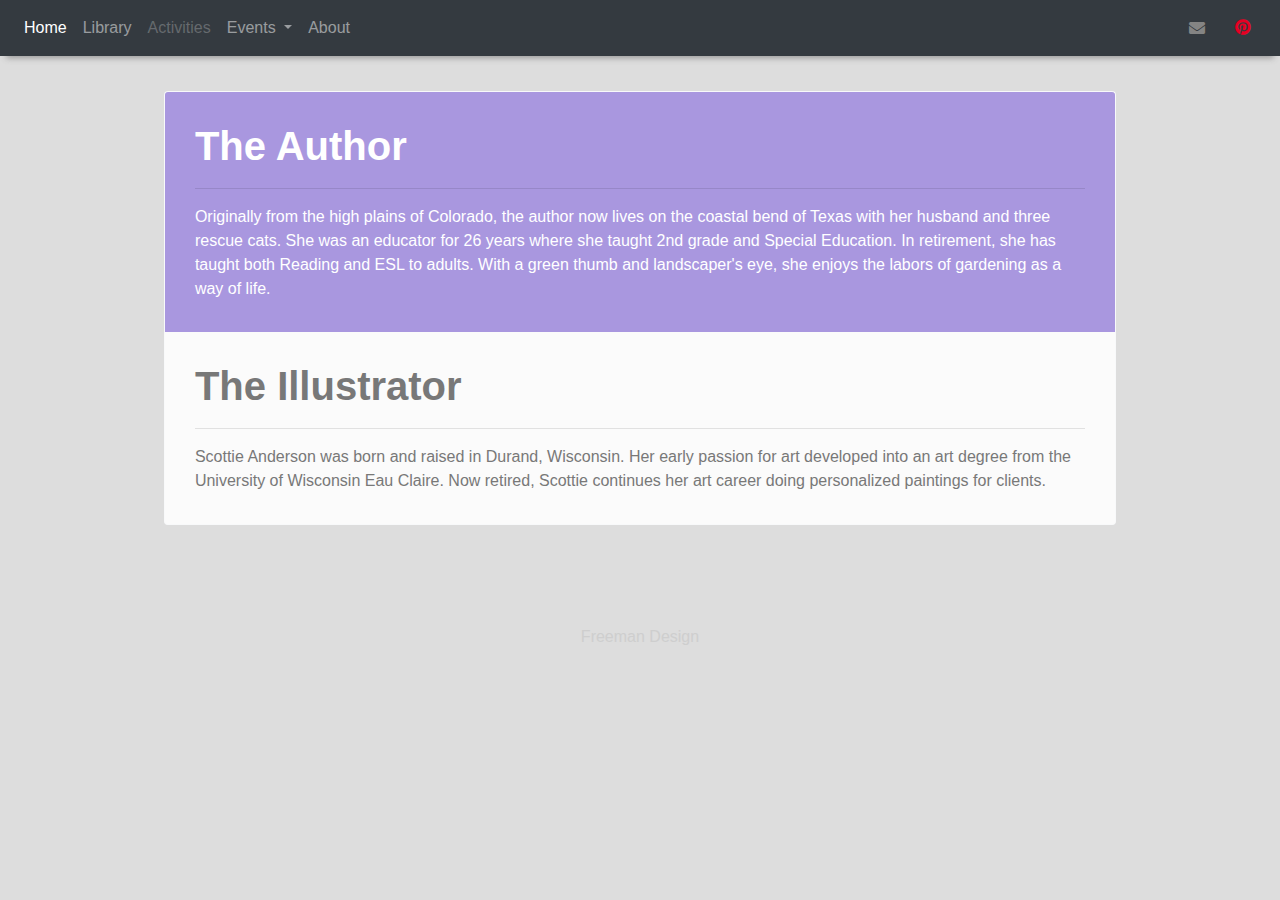
<file: about-the-author.html>
<!doctype html>
<html lang="en">
  <head>
    <meta charset="utf-8">
    <meta name="viewport" content="width=device-width, initial-scale=1, shrink-to-fit=no">
    <meta name="description" content="">
    <meta name="author" content="">
    <link rel="icon" href="favicon.ico">

    <title>About</title>

    <link rel="canonical" href="https://getbootstrap.com/docs/4.0/examples/starter-template/">


    <!-- Bootstrap core CSS
    <link href="../../dist/css/bootstrap.min.css" rel="stylesheet"> -->
    <link href='http://fonts.googleapis.com/css?family=Oleo+Script' rel='stylesheet'>
    <link href='http://fonts.googleapis.com/css?family=Pacifico' rel='stylesheet' type='text/css'>
    <link href="http://fonts.googleapis.com/css?family=Josefin+Sans:700|Amatic+SC:700" rel="stylesheet" type="text/css" />
    <link href="https://fonts.googleapis.com/css?family=Indie+Flower&display=swap" rel="stylesheet">
<link href="https://stackpath.bootstrapcdn.com/bootstrap/4.3.1/css/bootstrap.min.css" rel="stylesheet" integrity="sha384-ggOyR0iXCbMQv3Xipma34MD+dH/1fQ784/j6cY/iJTQUOhcWr7x9JvoRxT2MZw1T" crossorigin="anonymous">
<link href="https://cdnjs.cloudflare.com/ajax/libs/font-awesome/5.14.0/css/all.min.css" rel="stylesheet">

    <!-- Custom styles for this template -->
    <link href="starter-template.css" rel="stylesheet">

   <link href="css/about.css"   rel="stylesheet">
   <link href="css/navbar.css" rel="stylesheet">
<link href="css/footer.css" rel="stylesheet">

  </head>

  <body id="index-about-the-author"><!-- id="index-gulu"-->


    <nav class="navbar navbar-expand-md navbar-dark bg-dark  mb-4">


    <button class="navbar-toggler" type="button" data-toggle="collapse" data-target="#navbarCollapse" aria-controls="navbarCollapse" aria-expanded="false" aria-label="Toggle navigation">
          <span class="navbar-toggler-icon"></span>
        </button>


        <div class="collapse navbar-collapse" id="navbarCollapse">
          <ul class="navbar-nav mr-auto">


            <li class="nav-item active">
              <a class="nav-link home" id="navbar-home" href="index.html" style="color:white;">Home <span class="sr-only">(current)</span></a>
            </li>

            <li class="nav-item link-color">
              <a class="nav-link books" href="books.html">Library</a>
            </li>

            <li class="disabled">
              <a class="nav-link activities disabled" href="about-the-author.html#">Activities</a>
            </li>
            <!--<li class="nav-item">
                <a class="nav-link outreach" href="outreach.html">Outreach</a>
           </li>-->

           <li class="nav-item dropdown">
               <a class="nav-link dropdown-toggle" href="about-the-author.html#" id="navbarDropdown" role="button" data-toggle="dropdown" aria-haspopup="true" aria-expanded="false">
                 Events
               </a>
               <div class="dropdown-menu" aria-labelledby="navbarDropdown">
                 <a class="dropdown-item about-the-author" href="events.html">Schedule</a>
                 <a class="dropdown-item about-the-illustrator disabled" href="about-the-author.html#">Presentations</a>
               </div>
           </li>

           <li class="nav-item">
               <a class="nav-link outreach" href="about-the-author.html">About</a>
          </li>

         </ul>
        </div>

    <div>

    <button type="button" class="btn btn-email"><a  href="mailto:administrator@janes-books.com"><i class="fas fa-envelope float-right" style=" color:#848484;"></i></a></button>

      <button type="button" class="btn btn-pin"><i class="fab fa-pinterest" style="color:#E60023;"></i></button>
      </div>
      </nav>

  <div>

      </div>
      </nav>


<div class="container responsive center " id="outer-container">
    <!-- <div class="jumbotron rounded jumbotron-fluid" id="jumbotron-about-author"> -->
        <!-- Container of cols an rows  within jumbotron-->

	<div class="container responsive border border-light border-bottom-0   rounded-top" id="about-author"  >


          <div>
            <h1  id="author-title">The Author</h1>
          <hr>
          </div>

          <p id="author-text"> Originally from the high plains of Colorado, the author now lives on the coastal bend of Texas with her husband and three rescue cats. She was an educator for 26 years where she taught 2nd grade and Special Education. In retirement, she has taught both Reading and ESL to adults. With a green thumb and <a href="about-the-author.html#"></a> landscaper's eye, she enjoys the labors of gardening as a way of life.
            </p>
              <!--<P id="author-text">
              I was an educator for 26 years. In 1994 I was honored to be chosen as my
              school district's first Elementary Teacher of the Year. I still enjoy teaching.
              Besides writing I tutor children. I also enjoy teaching art to children,
              especially art history. My other passion is gardening.
              </P>
              <p id="author-text">  After I retired from teaching I had the pleasure
                  of mentoring first year teachers, and I also decided to check some things
                  off of my bucket list. I started by training to run a marathon.
                  For the next four years I trained, ran and completed two full marathons and
                  three half-marathons. Another challenge on my bucket list was to visit the
                  Grand Canyon and descend to it's bottom floor so I could experiece it
                  in all its grandeur. With the help of my older son I accomplished this.
             </p>
             <p id="author-text">
                 Over the years my family has rescued many cats, and I have written stories
                 about their unique personalities and funny antics. In 2018 my husband
                 encouraged me the start sharing my stories.
           </p>-->

           </div>



	<div class="container  border-top-0 border border-light rounded-bottom" id="about-illustrator" style="" >
        <!--<div class="jumbotron jumbotron-fluid" id="jumbotron-about-illustrator">-->

             <div>
               <h1 id="illustrator-title">The Illustrator</h1>
<hr>
             </div>



             <p id="illustrator-text"> Scottie Anderson was born and raised in Durand, Wisconsin.
 Her early passion for art developed into an art degree from the University of Wisconsin Eau Claire. Now retired, Scottie continues her art career doing personalized paintings for clients.

    </div>


</div>
<center><footer class="center" id="footer"><!--&#169;-->Freeman Design</footer></center>



    <!--</main>--><!-- /.container -->

    <!-- Bootstrap core JavaScript
    ================================================== -->
    <!-- Placed at the end of the document so the pages load faster -->
    <script src="https://code.jquery.com/jquery-3.2.1.slim.min.js" integrity="sha384-KJ3o2DKtIkvYIK3UENzmM7KCkRr/rE9/Qpg6aAZGJwFDMVNA/GpGFF93hXpG5KkN" crossorigin="anonymous"></script>
  <script src="https://cdnjs.cloudflare.com/ajax/libs/popper.js/1.12.9/umd/popper.min.js" integrity="sha384-ApNbgh9B+Y1QKtv3Rn7W3mgPxhU9K/ScQsAP7hUibX39j7fakFPskvXusvfa0b4Q" crossorigin="anonymous"></script>
  <script src="https://maxcdn.bootstrapcdn.com/bootstrap/4.0.0/js/bootstrap.min.js" integrity="sha384-JZR6Spejh4U02d8jOt6vLEHfe/JQGiRRSQQxSfFWpi1MquVdAyjUar5+76PVCmYl" crossorigin="anonymous"></script>


  </body>

</html>
</file>
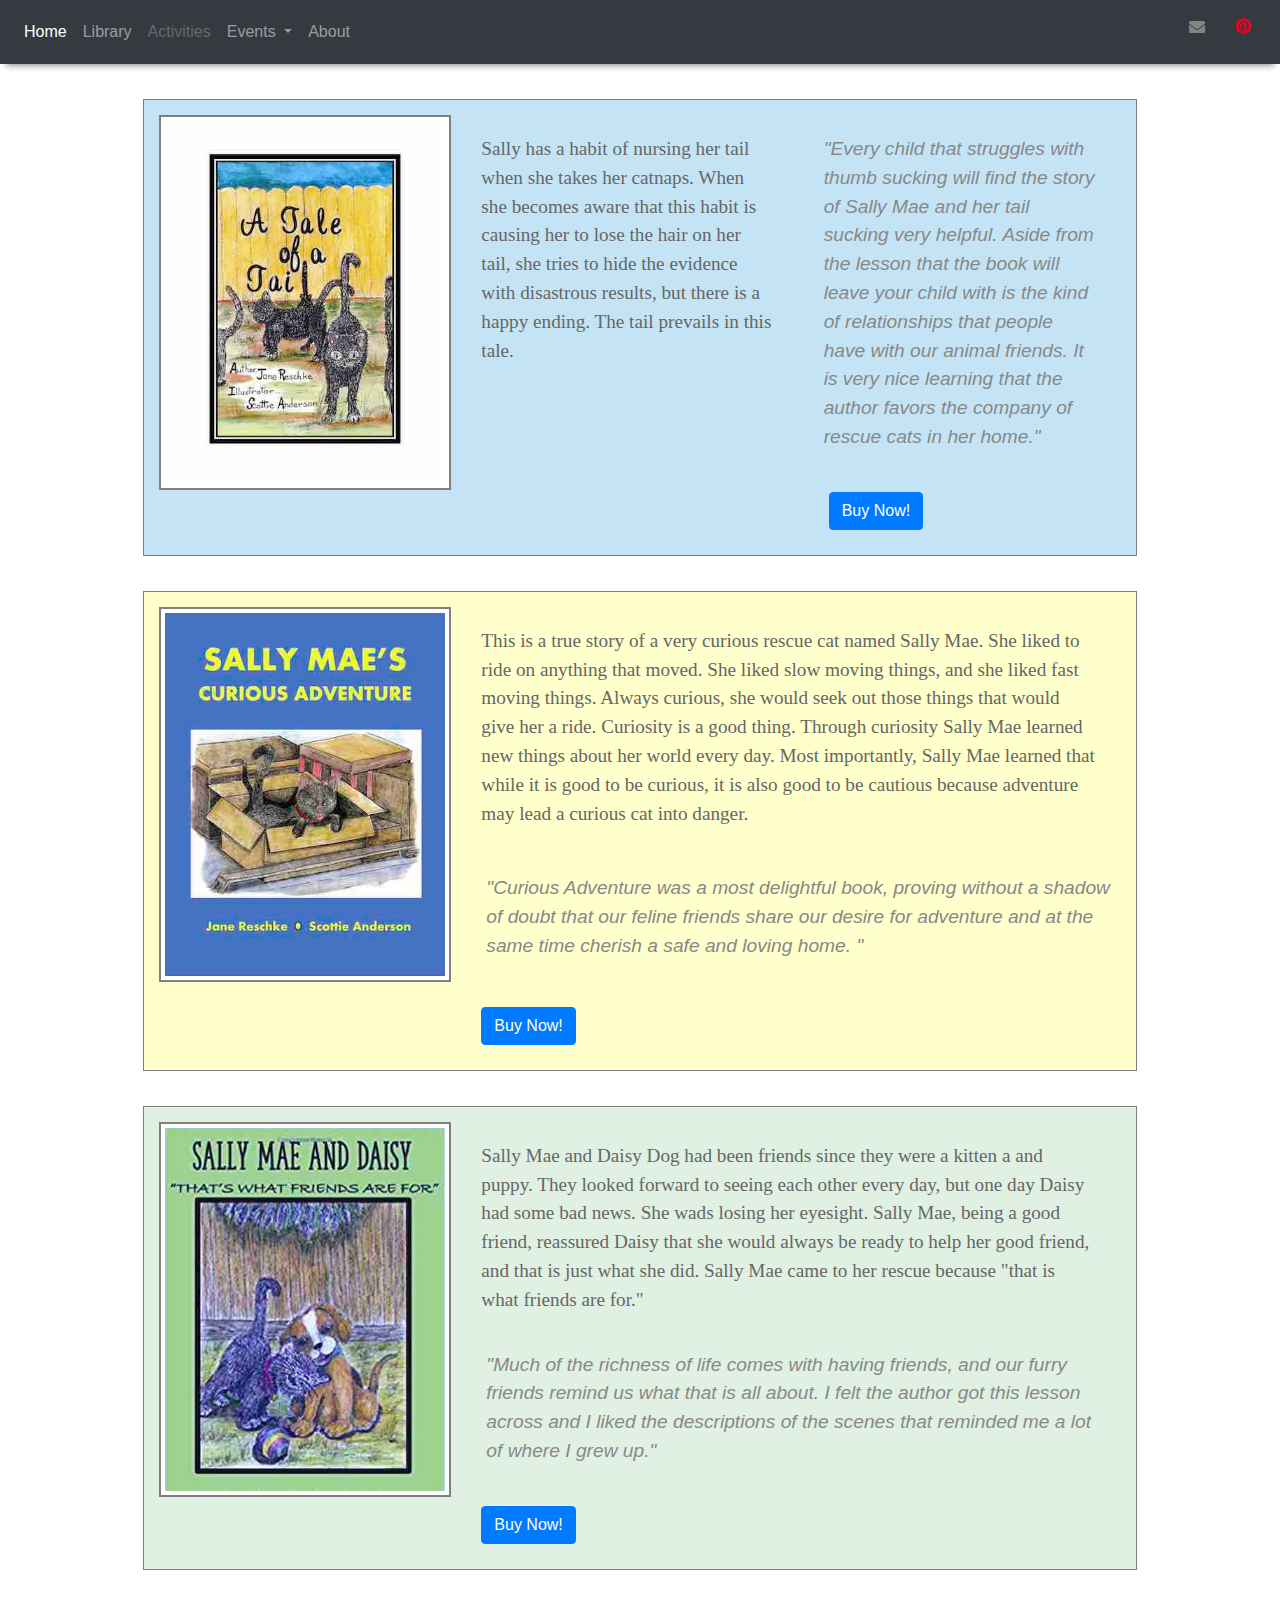
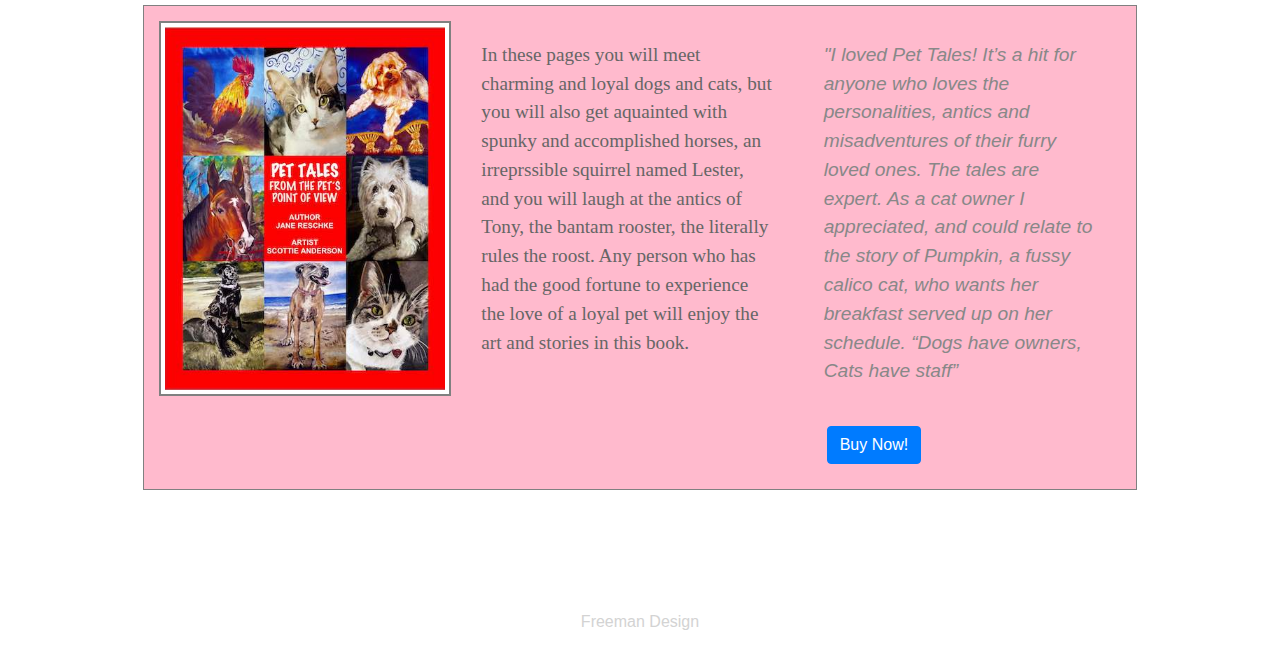
<file: books.html>
<!doctype html>
<html lang="en">
  <head>
    <meta charset="utf-8">
    <meta name="viewport" content="width=device-width, initial-scale=1, shrink-to-fit=no">
    <meta name="description" content="">
    <meta name="author" content="">
    <link rel="icon" href="favicon.ico">

    <title>Library</title>

    <link rel="canonical" href="https://getbootstrap.com/docs/4.0/examples/starter-template/">

      <link href='http://fonts.googleapis.com/css?family=Oleo+Script' rel='stylesheet'>
    <!-- Bootstrap core CSS
    <link href="../../dist/css/bootstrap.min.css" rel="stylesheet"> -->

    <!-- Bootstrap core CSS
    <link href="../../dist/css/bootstrap.min.css" rel="stylesheet"> -->
    <link href='http://fonts.googleapis.com/css?family=Oleo+Script' rel='stylesheet'>
    <link href='http://fonts.googleapis.com/css?family=Pacifico' rel='stylesheet' type='text/css'>
    <link href="http://fonts.googleapis.com/css?family=Josefin+Sans:700|Amatic+SC:700" rel="stylesheet" type="text/css" />
    <link href="https://fonts.googleapis.com/css?family=Ruluko&display=swap" rel="stylesheet">
    <link href="https://fonts.googleapis.com/css2?family=Montserrat:ital@1&display=swap" rel="stylesheet">
    <link href="https://fonts.googleapis.com/css2?family=Cutive+Mono&display=swap" rel="stylesheet">
    <link href="https://fonts.googleapis.com/css2?family=Marck+Script&display=swap" rel="stylesheet">

    <link rel="stylesheet" href="https://stackpath.bootstrapcdn.com/bootstrap/4.3.1/css/bootstrap.min.css" integrity="sha384-ggOyR0iXCbMQv3Xipma34MD+dH/1fQ784/j6cY/iJTQUOhcWr7x9JvoRxT2MZw1T" crossorigin="anonymous">
<link href="https://cdnjs.cloudflare.com/ajax/libs/font-awesome/5.14.0/css/all.min.css" rel="stylesheet">
    <!-- Custom styles for this template -->
    <link href="starter-template.css" rel="stylesheet">

   <!--<link href="css/this.css"   rel="stylesheet"> -->
   <link href="css/books.css"   rel="stylesheet">
   <link href="css/navbar.css" rel="stylesheet">
   <link href="css/footer.css" rel="stylesheet">

   <link href='http://fonts.googleapis.com/css?family=Oleo+Script' rel='stylesheet'>
   <link href='http://fonts.googleapis.com/css?family=Pacifico' rel='stylesheet' type='text/css'>


  </head>

  <body id="index-books-page">

    <nav class="navbar navbar-expand-md navbar-dark bg-dark  mb-4">


    <button class="navbar-toggler" type="button" data-toggle="collapse" data-target="#navbarCollapse" aria-controls="navbarCollapse" aria-expanded="false" aria-label="Toggle navigation">
          <span class="navbar-toggler-icon"></span>
        </button>


        <div class="collapse navbar-collapse" id="navbarCollapse">
          <ul class="navbar-nav mr-auto">

            <li>
            <!--  <svg style="height:20px; width:20px; margin-top:9.6px; margin-right:0px; color:#7BCC70;"width="1em" height="1em" viewBox="0 0 16 16" class="bi bi-bookmark" fill="currentColor" xmlns="http://www.w3.org/2000/svg">
  <path fill-rule="evenodd" d="M8 12l5 3V3a2 2 0 0 0-2-2H5a2 2 0 0 0-2 2v12l5-3zm-4 1.234l4-2.4 4 2.4V3a1 1 0 0 0-1-1H5a1 1 0 0 0-1 1v10.234z"/>
</svg>
</li> -->

<li>
<!--  <svg style="margin-top:12.2px; margin-right:10px; color:#d1ddff;" width="1em" height="1em" viewBox="0 0 16 16" class="bi bi-book" fill="currentColor" xmlns="http://www.w3.org/2000/svg">
    <path fill-rule="evenodd" d="M3.214 1.072C4.813.752 6.916.71 8.354 2.146A.5.5 0 0 1 8.5 2.5v11a.5.5 0 0 1-.854.354c-.843-.844-2.115-1.059-3.47-.92-1.344.14-2.66.617-3.452 1.013A.5.5 0 0 1 0 13.5v-11a.5.5 0 0 1 .276-.447L.5 2.5l-.224-.447.002-.001.004-.002.013-.006a5.017 5.017 0 0 1 .22-.103 12.958 12.958 0 0 1 2.7-.869zM1 2.82v9.908c.846-.343 1.944-.672 3.074-.788 1.143-.118 2.387-.023 3.426.56V2.718c-1.063-.929-2.631-.956-4.09-.664A11.958 11.958 0 0 0 1 2.82z"/>
    <path fill-rule="evenodd" d="M12.786 1.072C11.188.752 9.084.71 7.646 2.146A.5.5 0 0 0 7.5 2.5v11a.5.5 0 0 0 .854.354c.843-.844 2.115-1.059 3.47-.92 1.344.14 2.66.617 3.452 1.013A.5.5 0 0 0 16 13.5v-11a.5.5 0 0 0-.276-.447L15.5 2.5l.224-.447-.002-.001-.004-.002-.013-.006-.047-.023a12.582 12.582 0 0 0-.799-.34 12.96 12.96 0 0 0-2.073-.609zM15 2.82v9.908c-.846-.343-1.944-.672-3.074-.788-1.143-.118-2.387-.023-3.426.56V2.718c1.063-.929 2.631-.956 4.09-.664A11.956 11.956 0 0 1 15 2.82z"/>
  </svg> -->
              </li>
            <li class="nav-item active">
              <a class="nav-link home" id="navbar-home" href="index.html" style="color:white;">Home <span class="sr-only">(current)</span></a>
            </li>

            <li class="nav-item link-color">
              <a class="nav-link books" href="books.html">Library</a>
            </li>

            <li class="disabled">
              <a class="nav-link activities disabled" href="books.html#">Activities</a>
            </li>
          <!--  <li class="nav-item">
                <a class="nav-link outreach" href="outreach.html">Outreach</a>
           </li> -->

           <li class="nav-item dropdown">
               <a class="nav-link dropdown-toggle" href="books.html#" id="navbarDropdown" role="button" data-toggle="dropdown" aria-haspopup="true" aria-expanded="false">
                 Events
               </a>
               <div class="dropdown-menu" aria-labelledby="navbarDropdown">
                 <a class="dropdown-item about-the-author" href="events.html">Schedule</a>
                 <a class="dropdown-item about-the-illustrator disabled" href="books.html#">Presentations</a>
               </div>
           </li>

           <li class="nav-item">
               <a class="nav-link outreach" href="about-the-author.html">About</a>
          </li>

         </ul>
        </div>

  <div>

    <button type="button" class="btn btn-email"><a  href="mailto:administrator@janes-books.com"><i class="fas fa-envelope float-right" style=" color:#848484;"></i></a></button>

      <button type="button" class="btn btn-pin"><i class="fab fa-pinterest" style="color:#E60023;"></i></button>
      </div>
      </nav>
<section >
    <!-- Page Title -------------------------------------------------------------->
<div class="container-fluid center">

<!--
    <div class="container-fluid" style="background:#FFF; padding-bottom:20px; padding-top: -30px;border: 1px solid black;">
      <div class="row">
        <div class="col-12">
            <h1 id="library-page-title"> Jane's Books <span style="color:#666"> and Tall Tales</span></h1>
        </div>
      </div>
    </div> -->
    <!-- 4th Book Display Cover---------------------------------------------------->
    <!-- Book Selling Layout Design ----------------------------------------------->
    <!-- First Book Display Cover---------------------------------------------------->




  <div id="book-focus1">
  <div class="container books-container responsive" style="background:#c4e4f5; display:block; scroll-behavior:smooth;" id="book-page-layout" >

        <div class="row">
          <div class="col-4">
            <a href="index.html"><img class="img-thumbnail thumbnail img-responsive book-borders rounded-0" src="images/book-cover-1-min.jpg"></a>
          </div>

    <!-- First Book Blurb ---------------------------------------------------->

          <div class="col-sm">


            <p class="book_description" >Sally has a habit of nursing her tail when she takes her catnaps. When she becomes aware that this habit is causing her to lose the hair on her tail, she tries to hide the evidence with disastrous results, but there is a happy ending. The tail prevails in this tale.</p>
          </div>

    <!-- First Book Review Column --------------------------------------------------->

        <div class="col">
            <p class="amazon-reviews book_praise">"Every child that struggles with thumb sucking will find the story of Sally Mae and her tail sucking very helpful. Aside from the lesson that the book will leave your child with is the kind of relationships that people have with our animal friends. It is very nice learning that the author favors the company of rescue cats in her home."</p>

              <div class="container" style="margin-top:40px;">
                <a class="btn btn-primary" style="margin-left:10px" href="https://www.amazon.com/Tale-Tail-Jane-Reschke/dp/1976776082" role="button">Buy Now!</a><!--<a style="margin-left:10px">$12 from Amazon</a>-->
              </div>

          </div> <!-- End Review -->
        </div> <!-- End First Book -->
      </div>
  </div>

  <!-- 2nd Book Display Cover---------------------------------------------------->
  <div id="book-focus2" >
    <div class="container  books-container" style="background:#FFFFCC; display:block; scroll-behavior:smooth;"  id="book-page-layout">
      <div class="row">
          <div class="col-4">
            <a href="index.html"><img class="thumbnail img-thumbnail img-fluid book-borders rounded-0" src="images/book-cover-2-min.jpg"></a>
        </div>

    <!-- Second Book Blurb ---------------------------------------------------->
    <div class="col-lg">

         <p class="book_description">This is a true story of a very curious rescue cat named Sally Mae. She liked to ride on anything that moved. She liked slow moving things, and she liked fast moving things. Always curious, she would seek out those things that would give her a ride. Curiosity is a good thing. Through curiosity Sally Mae learned new things about her world every day. Most importantly, Sally Mae learned that while it is good to be curious, it is also good to be cautious because adventure may lead a curious cat into danger.</p>


           <div class="row">
             <div class="col-12 " style="padding:10px 0  30px 0px;">

               <p class="amazon-reviews book_praise">"Curious Adventure was a most delightful book, proving without a shadow of doubt that our feline friends share our desire for adventure and at the same time cherish a safe and loving home.
  "</p>
           </div>
         </div>
         <div><a class="btn btn-primary" style="margin-left:px;" href="https://www.amazon.com/SALLY-CURIOUS-ADVENTURE-Sally-Books/dp/1097105857/ref=sr_1_1?qid=1564306938&refinements=p_27%3AJane+Reschke&s=books&sr=1-1&text=Jane+Reschke" role="button">Buy Now!</a></div>
       </div>
     </div>
   </div> <!-- End of Second -->

  </div>

    <!-- 3rd Book Display Cover---------------------------------------------------->

    <div id="book-focus3" >
      <div class="container  books-container" style="background:#e0f0e3;" id="book-page-layout">
        <div class="row">
            <div class="col-4">
              <a href="index.html"><img class="thumbnail img-thumbnail img-fluid book-borders rounded-0" src="images/book-cover-3-min.jpg"></a>
          </div>

      <!-- Third Book Blurb ---------------------------------------------------->
      <div class="col-lg">



           <p class="book_description">Sally Mae and Daisy Dog had been friends since they were a kitten a and puppy. They looked forward to seeing each other every day, but one day Daisy had some bad news. She wads losing her eyesight. Sally Mae, being a good friend, reassured Daisy that she would always be ready to help her good friend, and that is just what she did. Sally Mae came to her rescue because "that is what friends are for."</p>


             <div class="row">
               <div class="col-12" style="padding:30px 0  30px 0px;">

                 <p class="amazon-reviews book_praise" style="margin-top:-10px; margin-bottom:10px;"><em> "Much of the richness of life comes with having friends, and our furry friends
remind us what that is all about. I felt the author got this
lesson across and I liked the descriptions of the scenes that reminded
me a lot of where I grew up."</em></p>
               </div>
           </div>
           <div><a class="btn btn-primary" href="https://www.amazon.com/Sally-Daisy-Thats-Friends-Books/dp/B085HSK6VJ/ref=sr_1_2?dchild=1&keywords=sally+mae+and+daisy&qid=1586374970&s=books&sr=1-2" role="button">Buy Now!</a><!--<span class="badge badge-secondary" style="margin-left:10px">$8 from Amazon</span>--></div>
         </div>
       </div>
     </div> <!-- End of Third -->

</div>


  <div id="book-focus4" >
     <div class="container books-container" style="background:#ffbacd" id="book-page-layout">
       <div class="row">
           <div class="col-4">
             <a name="book2"></a>
             <a href="index.html"><img class="thumbnail img-thumbnail img-fluid book-borders rounded-0" src="images/book-cover-4-min.jpg"></a>
         </div>

     <!-- Fourth Book Blurb ---------------------------------------------------->
       <div class="col-sm">


         <p class="book_description ">In these pages you will meet charming and loyal dogs and cats, but you will also get aquainted with spunky and accomplished horses, an irreprssible squirrel named  Lester, and you will laugh at the antics of Tony, the bantam rooster, the literally rules the roost. Any person who has had the good fortune to experience the love of a loyal pet will enjoy the art and stories in this book. </p>
      </div>

      <div class="col-sm">
          <p class="amazon-reviews book_praise"> "I loved Pet Tales! It’s a  hit for anyone who loves the personalities, antics and misadventures of their furry loved ones. The tales are expert. As a cat owner I appreciated, and could relate to the story of Pumpkin, a fussy calico cat, who wants her breakfast served up on her schedule.

  “Dogs have owners, Cats have staff” </p>

          <div style="margin-top:40px;">
          <a class="btn btn-primary" style="margin-left:23px" href="https://www.amazon.com/Pet-Tales-Pets-Point-View/dp/1709788305/ref=sr_1_1?keywords=pet+tales+jane&qid=1581371807&sr=8-1" role="button">Buy Now!</a><!--<span class="badge badge-secondary" style="margin-left:10px">$12 from Amazon</span>-->
          </div>
        </div> <!-- End Review -->
      </div> <!-- End First Book -->

      <div class="col-4" id="jumbomsg-subtitle" style="font-family: Helvetica; color:grey; font-size:2em;">

      </div>
     </div>


  </div>

<center><footer class="center" id="footer"><!--&#169;-->Freeman Design</footer></center>

</div>






</section>


  <!-- Bootstrap core JavaScript
  ================================================== -->
  <!-- Placed at the end of the document so the pages load faster -->
  <script src="https://code.jquery.com/jquery-3.2.1.slim.min.js" integrity="sha384-KJ3o2DKtIkvYIK3UENzmM7KCkRr/rE9/Qpg6aAZGJwFDMVNA/GpGFF93hXpG5KkN" crossorigin="anonymous"></script>
<script src="https://cdnjs.cloudflare.com/ajax/libs/popper.js/1.12.9/umd/popper.min.js" integrity="sha384-ApNbgh9B+Y1QKtv3Rn7W3mgPxhU9K/ScQsAP7hUibX39j7fakFPskvXusvfa0b4Q" crossorigin="anonymous"></script>
<script src="https://maxcdn.bootstrapcdn.com/bootstrap/4.0.0/js/bootstrap.min.js" integrity="sha384-JZR6Spejh4U02d8jOt6vLEHfe/JQGiRRSQQxSfFWpi1MquVdAyjUar5+76PVCmYl" crossorigin="anonymous"></script>


<!--
<script>
/*
$(document).ready(function() {
  var colors = ["#ccfffe", "#ffffcc", "#ffcccc"];

  function random_number(min, max) {
    return(Math.floor(Math.random() * (+max - +min)) + +min);
  }

  $("div.books-container").each(function() {
      rnum = random_number(0, 3);
      color = colors[rnum];
      $(this).css("background", color);
  });

});*/


// The function actually applying the offset
function offsetAnchor() {
  if (location.hash.length !== 0) {
    window.scrollTo(window.scrollX, window.scrollY - 100);
  }
}

// Captures click events of all a elements with href starting with #
$(document).on('click', 'a[href^="#"]', function(event) {
  // Click events are captured before hashchanges. Timeout
  // causes offsetAnchor to be called after the page jump.
  window.setTimeout(function() {
    offsetAnchor();
  }, 0);
});

// Set the offset when entering page with hash present in the url
window.setTimeout(offsetAnchor, 0);
</script> -->
</body>
</html>
</file>
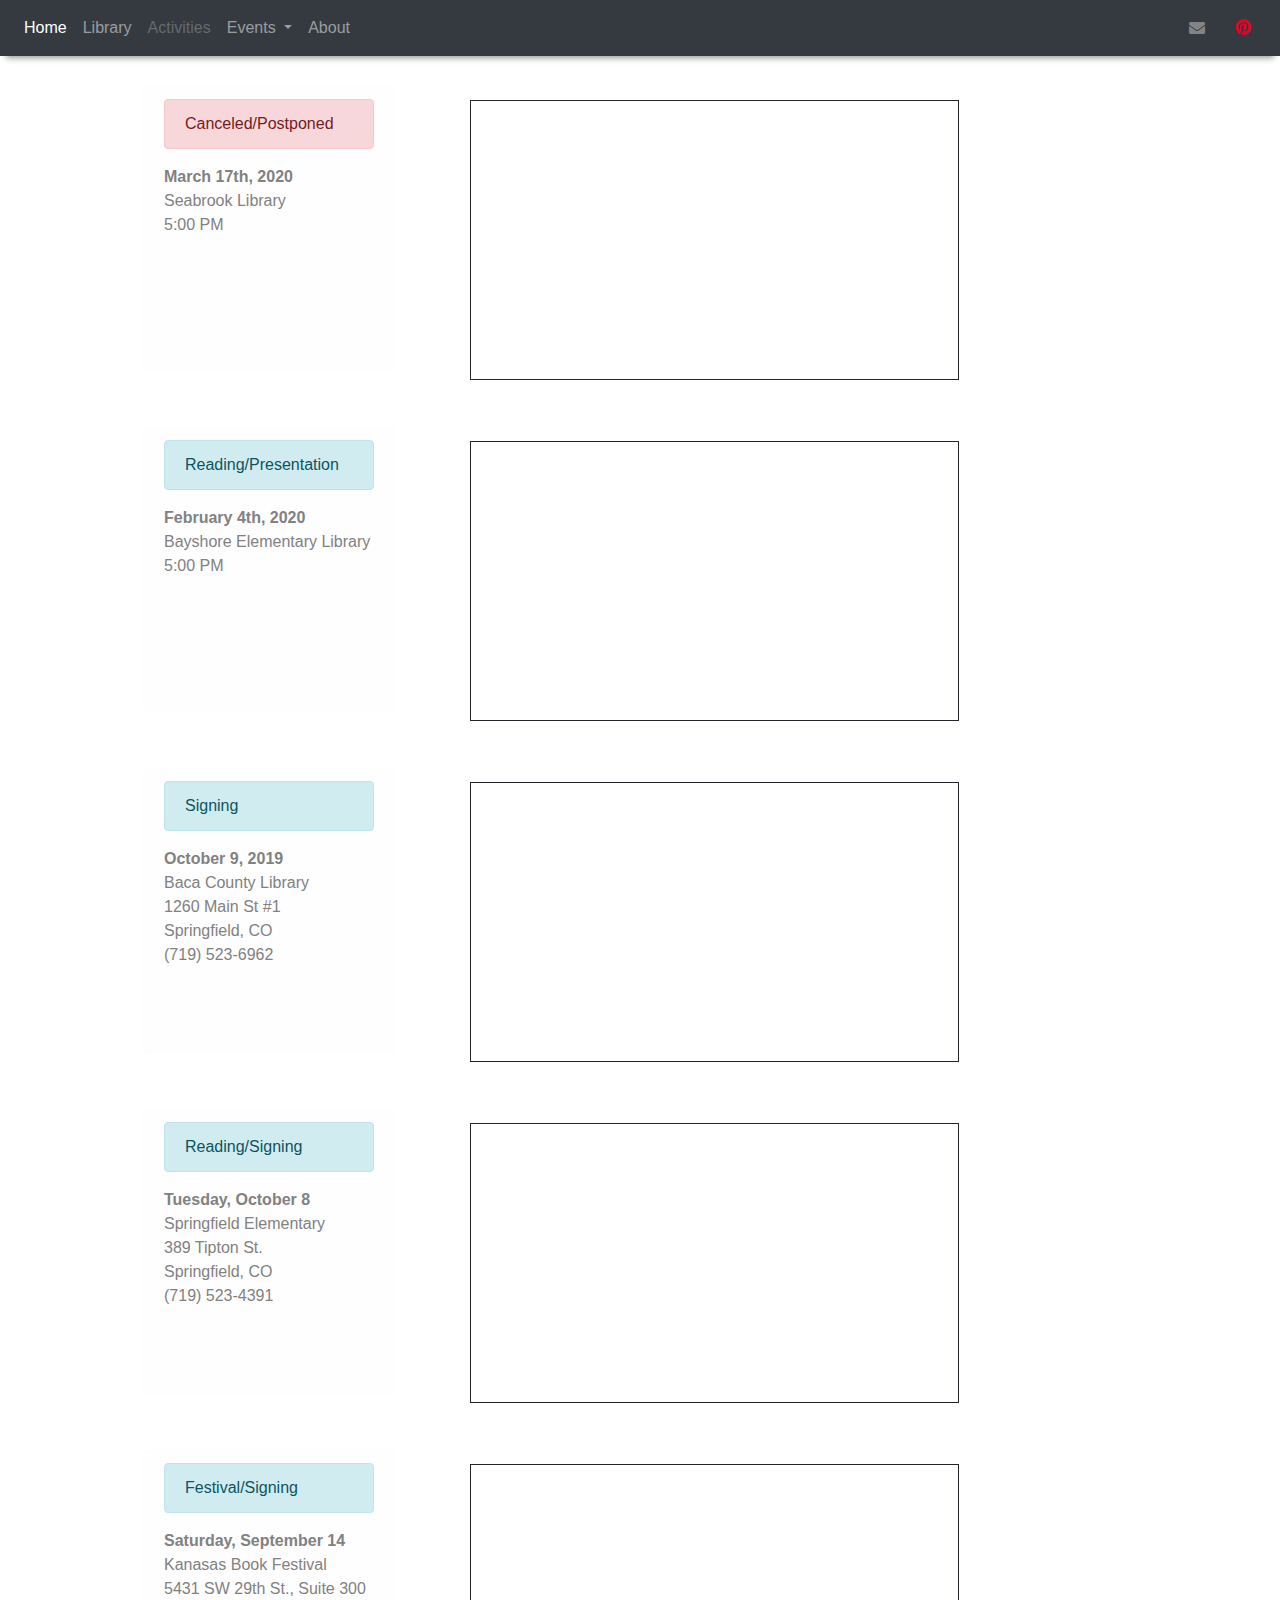
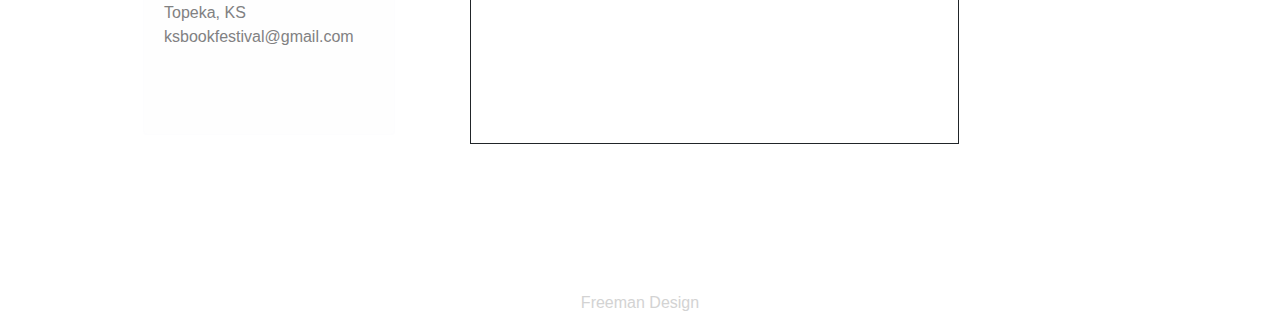
<file: events.html>
<!doctype html>
<html lang="en">
  <head>
    <meta charset="utf-8">
    <meta name="viewport" content="width=device-width, initial-scale=1, shrink-to-fit=no">
    <meta name="description" content="">
    <meta name="author" content="">
    <link rel="icon" href="favicon.ico">

    <title>Events</title>

    <link rel="canonical" href="https://getbootstrap.com/docs/4.0/examples/starter-template/">


    <!-- Bootstrap core CSS
    <link href="../../dist/css/bootstrap.min.css" rel="stylesheet"> -->
    <link href='http://fonts.googleapis.com/css?family=Oleo+Script' rel='stylesheet'>
    <link href='http://fonts.googleapis.com/css?family=Pacifico' rel='stylesheet' type='text/css'>
    <link href="http://fonts.googleapis.com/css?family=Josefin+Sans:700|Amatic+SC:700" rel="stylesheet" type="text/css" />

<link href="https://stackpath.bootstrapcdn.com/bootstrap/4.3.1/css/bootstrap.min.css" rel="stylesheet" integrity="sha384-ggOyR0iXCbMQv3Xipma34MD+dH/1fQ784/j6cY/iJTQUOhcWr7x9JvoRxT2MZw1T" crossorigin="anonymous">
<link href="https://cdnjs.cloudflare.com/ajax/libs/font-awesome/5.14.0/css/all.min.css" rel="stylesheet">

    <!-- Custom styles for this template -->
    <link href="starter-template.css" rel="stylesheet">

   <link href="css/event.css"   rel="stylesheet">
   <link href="css/footer.css"  rel="stylesheet">
   <link href="css/navbar.css" rel="stylesheet">

  </head>

  <body id="index-home">
  <!--</main>--><!-- /.container -->

  <nav class="navbar navbar-expand-md navbar-dark bg-dark  mb-4">


  <button class="navbar-toggler" type="button" data-toggle="collapse" data-target="#navbarCollapse" aria-controls="navbarCollapse" aria-expanded="false" aria-label="Toggle navigation">
        <span class="navbar-toggler-icon"></span>
      </button>


      <div class="collapse navbar-collapse" id="navbarCollapse">
        <ul class="navbar-nav mr-auto">


          <li class="nav-item active">
            <a class="nav-link home" id="navbar-home" href="index.html" style="color:white;">Home <span class="sr-only">(current)</span></a>
          </li>

          <li class="nav-item link-color">
            <a class="nav-link books" href="books.html">Library</a>
          </li>

          <li class="disabled">
            <a class="nav-link activities disabled" href="events.html#">Activities</a>
          </li>
          <!-- <li class="nav-item">
              <a class="nav-link outreach" href="outreach.html">Outreach</a>
         </li> -->

         <li class="nav-item dropdown">
             <a class="nav-link dropdown-toggle" href="events.html#" id="navbarDropdown" role="button" data-toggle="dropdown" aria-haspopup="true" aria-expanded="false">
               Events
             </a>
             <div class="dropdown-menu" aria-labelledby="navbarDropdown">
               <a class="dropdown-item about-the-author" href="events.html">Schedule</a>
               <a class="dropdown-item about-the-illustrator disabled" href="events.html#">Presentations</a>
             </div>
         </li>

         <li class="nav-item">
             <a class="nav-link outreach" href="about-the-author.html">About</a>
        </li>

       </ul>
      </div>

<div>

  <button type="button" class="btn btn-email"><a  href="mailto:administrator@janes-books.com"><i class="fas fa-envelope float-right" style=" color:#848484;"></i></a></button>

    <button type="button" class="btn btn-pin"><i class="fab fa-pinterest" style="color:#E60023;"></i></button>
    </div>
    </nav>

    <body>

  <!-- Main container -->
<div class="container responsive center" style="width:80%;">
  <div class="container responsive center" id="events-container">
    <!--Event row -->
    <div class="row event-row">
      <!-- Col event deets -->

      <div class="col-sm-* alert alert-light event-details">
        <p class="alert alert-danger" style="width:210px;">Canceled/Postponed</p>
        <div>
          <b>March 17th, 2020</b>
          <br>Seabrook Library
          <br>5:00 PM
        </div>
      </div>

      <!-- Col event map -->
      <div class="col-lg">
        <div  id="map-container-google-8" class="z-depth-1-half map-container-5 event-maps">
            <iframe  data-class="map-iframe" src="https://www.google.com/maps/embed?pb=!1m18!1m12!1m3!1d2923.4534547053345!2d-70.86357254923644!3d42.88437870971869!2m3!1f0!2f0!3f0!3m2!1i1024!2i768!4f13.1!3m3!1m2!1s0x89e2e6ff8d0a066d%3A0x3ce99a732e16ff03!2sSeabrook%20Library!5e0!3m2!1sen!2sus!4v1580254833165!5m2!1sen!2sus"></iframe>
         </div>
      </div>
    </div>

    <div class="row event-row">
      <!-- Col event deets -->
      <div class="col-sm-* alert alert-light event-details">
        <p class="alert alert-info" style="width:210px;">Reading/Presentation</p>
        <p>
          <b>February 4th, 2020</b>
          <br>Bayshore Elementary Library
          <br>5:00 PM
        </p>
      </div>

      <!-- Col event map -->
      <div class="col-lg">
        <div id="map-container-google-8" class="z-depth-1-half map-container-5 event-maps">
            <iframe src="https://www.google.com/maps/embed?pb=!1m18!1m12!1m3!1d3468.051872041987!2d-95.03134894959396!3d29.63123664484098!2m3!1f0!2f0!3f0!3m2!1i1024!2i768!4f13.1!3m3!1m2!1s0x863f61bb488fc1e7%3A0x32cf1dc531973604!2sBayshore%20Elementary%20School!5e0!3m2!1sen!2sus!4v1579643130596!5m2!1sen!2sus"></iframe>
        </div>
      </div>
    </div>

      <div class="row event-row">
      <!-- Col event deets -->
      <div class="col-sm-* alert alert-light event-details">
        <p class="alert alert-info" style="width:210px;">Signing</p>
        <div>
          <b>October 9, 2019</b>
          <br>Baca County Library
          <br>1260 Main St #1
          <br> Springfield, CO
          <br>(719) 523-6962
        </div>
      </div>

      <!-- Col event map -->
      <div class="col-lg">
       <div id="map-container-google-8" class="z-depth-1-half map-container-5 event-maps">
                  <iframe src="https://www.google.com/maps/embed?pb=!1m18!1m12!1m3!1d17516.669276547873!2d-102.62345794744354!3d37.40599397222417!2m3!1f0!2f0!3f0!3m2!1i1024!2i768!4f13.1!3m3!1m2!1s0x870ee4b3f8721177%3A0x48df17a83116dcd!2sBaca+County+Library!5e0!3m2!1sen!2ses!4v1565745825888!5m2!1sen!2ses"></iframe>
         </div>
      </div>
    </div>


     <div class="row event-row">
      <!-- Col event deets -->
      <div class="col-sm-* alert alert-light event-details">
        <p class="alert alert-info" style="width:210px;">Reading/Signing</p>
        <div>
        <div>
          <b>Tuesday, October 8</b>
          <br>Springfield Elementary
          <br>389 Tipton St.
          <br> Springfield, CO
          <br>(719) 523-4391</div>
        </div>
      </div>

      <!-- Col event map -->
      <div class="col-lg">
         <div id="map-container-google-8" class="z-depth-1-half map-container-5 event-maps">
            <iframe src="https://www.google.com/maps/embed?pb=!1m18!1m12!1m3!1d3169.1163183391!2d-102.62153524919366!3d37.410725479728306!2m3!1f0!2f0!3f0!3m2!1i1024!2i768!4f13.1!3m3!1m2!1s0x870ee4cb710d1fcb%3A0xd55cc6c72bf9ed91!2sSpringfield%20Elementary%20School!5e0!3m2!1sen!2sus!4v1567125649674!5m2!1sen!2sus"></iframe>
      </div>
      </div>
    </div>

    <div class="row event-row">
      <!-- Col event deets -->
      <div class="col-sm-* alert alert-light event-details">
        <p class="alert alert-info" style="width:210px;">Festival/Signing</p>
        <div>
        <div>
            <b>Saturday, September 14</b>
            <br> Kanasas Book Festival<br>
            5431 SW 29th St., Suite 300<br>
            Topeka, KS<br>
          ksbookfestival@gmail.com</div>
        </div>
      </div>

      <!-- Col event map -->
      <div class="col-lg">
           <div id="map-container-google-8" class="z-depth-1-half map-container-5 event-maps">
                    <iframe src="https://www.google.com/maps/embed?pb=!1m18!1m12!1m3!1d3100.066033688707!2d-95.74937354949473!3d39.013807147579456!2m3!1f0!2f0!3f0!3m2!1i1024!2i768!4f13.1!3m3!1m2!1s0x87befd4b380e5bb7%3A0x9bce9b6c8766666d!2s5431+SW+29th+St+%23300%2C+Topeka%2C+KS+66614%2C+USA!5e0!3m2!1sen!2ses!4v1565751452606!5m2!1sen!2ses"></iframe>
                  </div>
      </div>
    </div>
    <center><footer class="center" id="footer"><!--&#169;-->Freeman Design</footer></center>
  </div>
</div>


  <!-- Bootstrap core JavaScript
  ================================================== -->
  <!-- Placed at the end of the document so the pages load faster -->

  <script src="https://code.jquery.com/jquery-3.2.1.slim.min.js" integrity="sha384-KJ3o2DKtIkvYIK3UENzmM7KCkRr/rE9/Qpg6aAZGJwFDMVNA/GpGFF93hXpG5KkN" crossorigin="anonymous"></script>
  <script src="https://cdnjs.cloudflare.com/ajax/libs/popper.js/1.12.9/umd/popper.min.js" integrity="sha384-ApNbgh9B+Y1QKtv3Rn7W3mgPxhU9K/ScQsAP7hUibX39j7fakFPskvXusvfa0b4Q" crossorigin="anonymous"></script>
  <script src="https://maxcdn.bootstrapcdn.com/bootstrap/4.0.0/js/bootstrap.min.js" integrity="sha384-JZR6Spejh4U02d8jOt6vLEHfe/JQGiRRSQQxSfFWpi1MquVdAyjUar5+76PVCmYl" crossorigin="anonymous"></script>

  </body>
  </html>
</file>
<file: starter-template.css>
It works!

Python 2.7.18
</file>
<file: css/about.css>
/*foo*/
    @import url('https://fonts.googleapis.com/css?family=Oleo+Script');
    @import url('https://fonts.googleapis.com/css?family=Pacifico');
    @import url('https://fonts.googleapis.com/css?family=Amatic SC');
    @import url('https://fonts.googleapis.com/css?family=Ruluko&display=swap');
    @import url('https://fonts.googleapis.com/css?family=Kaushan+Script&display=swap');

    html, body{
      /*background-color:#ccc;*/
      scroll-behavior: smooth;
      background:#ddd;

/*background: -webkit-linear-gradient(bottom, #ccc, #EEEEEE);
background: -moz-linear-gradient(bottom, #ccc, #EEEEEE);
background: linear-gradient(to top, #ccc, #EEEEEE);*/
    }

.navbar {
  margin-bottom:20px;
}

      /* --------------------------------------------*/
      /* jumbotron for index.html */
      /* --------------------------------------------*/



    #about-author {
      margin-top:35px;
        padding-top:30px;
        padding-bottom:15px;
        padding-left:30px;
        padding-right: 30px;
        /*color:#484848;*/
        /*background:#912CEE;*/
        background:	#a997df;
        /*border: 1px solid black;*/

        -webkit-box-shadow: 0 0px 0px 1px #999;
        -moz-box-shadow: 0 0px 0px 1px #999;
        box-shadow: 0 10px  #999;
      }

      #about-illustrator {
        padding-bottom:15px;
        padding-left:30px;
        padding-top:30px;
        padding-right: 30px;
        background-color: #fbfbfb;
        /*background-color: #fbfbf8;*/
        border-style: hidden;
        margin-top:0px !important;
        /*border: 1px solid black;*/


      }



h1 {
  font-weight:600;
  padding-bottom:25px;
}

p {
  shadow:none;
  font-size: 1em;
}
#author-title {
  padding-bottom:10px;
  color:#fff;
}


#author-text {
  color:#fff;
}

#illustrator-title {
  padding-bottom:10px;
  color:#787878;

}

#illustrator-text {
  color:#787878;

}


.center {
  height:auto;
  width:100%;
}

hr {
  margin-top: 0rem;
  padding-top:0px;
  margin-bottom: 1rem;
  border: 0;
  border-top: 1px solid rgba(0, 0, 0, 0.1);
}

#outer-container {
  width:85%;
}

/* Extra large devices (large desktops, 1200px and up) */
@media (min-width: 1200px) {
  #about-author{width:90%;}
  #about-illustrator{width:90%;} /*1rem = 16px*/

}
</file>
<file: css/navbar.css>
.navbar {
  -webkit-box-shadow: 0 8px 6px -6px #999;
  -moz-box-shadow: 0 8px 6px -6px #999;
  box-shadow: 0 8px 6px -6px #999;
}

a.nav-link:hover {
            color: #dddddd !important;
}

a.nav-link:active {
  color:#ccc !important;
}
</file>
<file: css/footer.css>
#footer {
  margin:auto;
  /*width:100%;*/
  padding-top:100px;
  padding-bottom:20px;
  opacity:85%;
  color:#ccc;
}
</file>
<file: css/books.css>
body {
  background-color: #fff;

}
#book-page-layout {
  margin-top:35px;
  margin-bottom: 20px;
  padding-right:40px;

}

.book_description {
  padding-top: 20px;
  margin-left:0px;
  font-family: 'Arapey', serif;
  color:#666;
  font-size:1.2em;
}
.book_praise {
  margin-top: 15px;
  color:#888;
  font-size:1.2em;
}
.center {
  margin: auto;
  width:80%;
}

.books-container {
  /*background: linear-gradient(to right, #FFFF99, #fff); */

  opacity: 1;
  padding-top:15px;
  padding-bottom:15px;
  border: 1px solid grey;
}

.book-borders {
  border: 2px solid grey;
}

.hr-margins {
  margin-bottom:20px;
}

.buy-button {
  margin-top:5px;
  margin-left:20px;
  margin-bottom: 10px;
}

.amazon-reviews {
  font-style: italic;
  font-weight: lighter;
  margin-left:20px;
  margin-top:20px;
}
.btn {
  margin-bottom:10px;
}
</file>
<file: css/event.css>
body {
  background-color:#fff;
}
#events-container {
  margin-top:30px;
  /*margin-left:60px;*/

}
.event-row {
  margin-bottom:40px;

}
.event-details {
  margin-right:60px;
}

 iframe{
border: solid 1px;
   margin-top:14px;

   height:280px;
   width:75%
}
.map-iframe {
margin-right:100px;
}

.center {
  margin: auto;
  width:100%;
}

#footer {
  margin:auto;
  /*width:100%;*/
  padding-top:100px;
  padding-bottom:20px;
  opacity:85%;
  color:#ccc;
}
</file>
